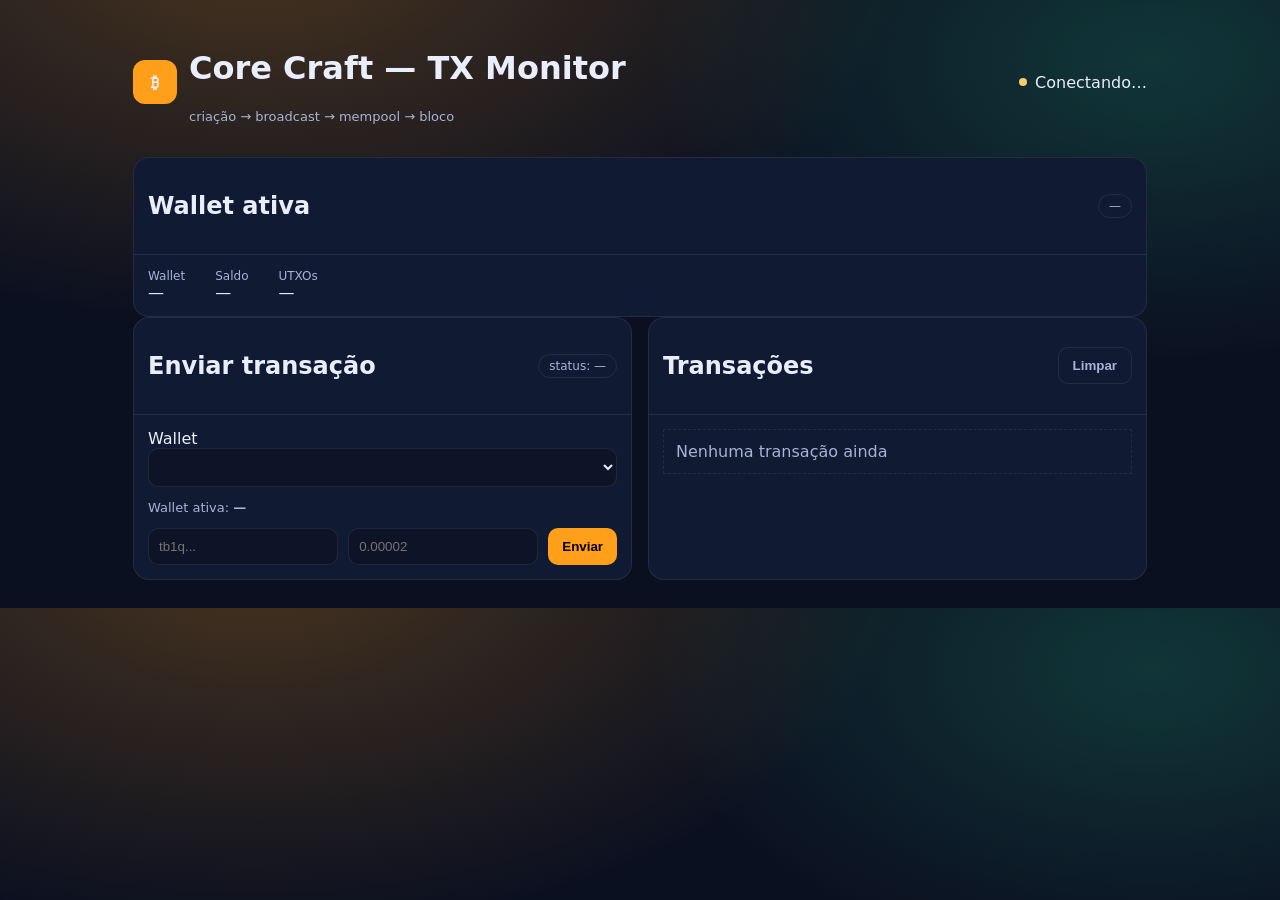
<file: atividade-3/frontend.html>
<!doctype html>
<html lang="pt-BR">

<head>
  <meta charset="utf-8" />
  <meta name="viewport" content="width=device-width, initial-scale=1" />
  <title>Core Craft — TX Monitor</title>

  <style>
    /* =========================
   VARIABLES
========================= */
    :root {
      --bg: #0b1020;
      --card: #111a33;
      --text: #e9eefc;
      --muted: #a8b3d6;
      --line: rgba(255, 255, 255, .08);

      --ok: #2be4a7;
      --warn: #ffcc66;
      --bad: #ff5c7a;
      --brand: #ff9f1a;
    }

    /* RESET */
    * {
      box-sizing: border-box
    }

    body {
      margin: 0;
      font-family: system-ui;
      color: var(--text);

      background:
        radial-gradient(1200px 700px at 20% -10%, rgba(255, 159, 26, .25), transparent 55%),
        radial-gradient(1000px 600px at 90% 10%, rgba(43, 228, 167, .18), transparent 50%),
        var(--bg);
    }

    /* LAYOUT */
    .app {
      max-width: 1050px;
      margin: 0 auto;
      padding: 28px 18px;
    }

    .app__header {
      display: flex;
      justify-content: space-between;
      align-items: center;
      margin-bottom: 20px;
    }

    /* BRAND */
    .brand {
      display: flex;
      gap: 12px;
      align-items: center;
    }

    .brand__logo {
      width: 44px;
      height: 44px;
      border-radius: 12px;
      display: flex;
      align-items: center;
      justify-content: center;
      background: var(--brand);
      font-weight: 700;
    }

    /* GRID */
    .grid {
      display: grid;
      gap: 16px;
    }

    .grid--2 {
      grid-template-columns: 1fr 1fr;
    }

    /* CARD */
    .card {
      background: var(--card);
      border: 1px solid var(--line);
      border-radius: 16px;
    }

    .card__header {
      padding: 14px;
      border-bottom: 1px solid var(--line);
      display: flex;
      justify-content: space-between;
      align-items: center;
    }

    .card__body {
      padding: 14px;
    }

    /* TEXT */
    .text--muted {
      color: var(--muted);
      font-size: 13px;
    }

    /* FORM */
    .form {
      display: flex;
      gap: 10px;
    }

    input,
    select {
      padding: 10px;
      border-radius: 10px;
      border: 1px solid var(--line);
      background: #0003;
      color: var(--text);
      width: 100%;
    }

    button {
      padding: 10px 14px;
      border-radius: 10px;
      background: var(--brand);
      border: none;
      cursor: pointer;
      font-weight: 600;
    }

    .btn--ghost {
      background: transparent;
      border: 1px solid var(--line);
      color: var(--muted);
    }

    /* COMPONENTS */
    .pill {
      display: flex;
      align-items: center;
      gap: 8px;
    }

    .dot {
      width: 8px;
      height: 8px;
      border-radius: 50%;
      background: var(--warn);
    }

    .dot.small {
      width: 6px;
      height: 6px;
    }

    /* TAG */
    .tag {
      font-size: 12px;
      border: 1px solid var(--line);
      border-radius: 999px;
      padding: 4px 10px;
      color: var(--muted);
    }

    /* LIST */
    .list {
      display: flex;
      flex-direction: column;
      gap: 10px;
    }

    .item {
      border: 1px solid var(--line);
      border-radius: 12px;
      padding: 10px;
    }

    .mono {
      font-family: monospace;
      font-size: 12px;
    }

    /* TOAST */
    .toast {
      margin-top: 12px;
      padding: 10px;
      border: 1px solid var(--line);
      border-radius: 12px;
      display: flex;
      justify-content: space-between;
      align-items: center;
    }

    .hidden {
      display: none
    }

    /* WALLET */
    .wallet {
      display: flex;
      gap: 30px;
    }

    .wallet__item {
      display: flex;
      flex-direction: column;
    }

    .label {
      font-size: 12px;
      color: var(--muted);
    }

    /* EMPTY */
    .empty {
      padding: 12px;
      border: 1px dashed var(--line);
      color: var(--muted);
    }

    /* RESPONSIVE */
    @media (max-width:800px) {
      .grid--2 {
        grid-template-columns: 1fr
      }

      .form {
        flex-direction: column
      }
    }
  </style>
</head>

<body>
  <main class="app">

    <header class="app__header">
      <div class="brand">
        <div class="brand__logo">₿</div>
        <div>
          <h1>Core Craft — TX Monitor</h1>
          <p class="text--muted">criação → broadcast → mempool → bloco</p>
        </div>
      </div>

      <div class="pill">
        <span class="dot" id="apiDot"></span>
        <span id="apiText">Conectando…</span>
      </div>
    </header>

    <!-- WALLET -->
    <section class="card">
      <div class="card__header">
        <h2>Wallet ativa</h2>
        <span class="tag" id="wsTag">—</span>
      </div>

      <div class="card__body wallet">
        <div class="wallet__item">
          <span class="label">Wallet</span>
          <span id="wsName">—</span>
        </div>
        <div class="wallet__item">
          <span class="label">Saldo</span>
          <span id="wsBalance">—</span>
        </div>
        <div class="wallet__item">
          <span class="label">UTXOs</span>
          <span id="wsUtxos">—</span>
        </div>
      </div>
    </section>

    <section class="grid grid--2">

      <!-- SEND -->
      <article class="card">
        <div class="card__header">
          <h2>Enviar transação</h2>
          <span class="tag" id="lastStatusTag">status: —</span>
        </div>

        <div class="card__body">

          <label>Wallet</label>
          <select id="walletSelect" onchange="onWalletChange()"></select>

          <p class="text--muted">
            Wallet ativa: <strong id="walletContextName">—</strong>
          </p>

          <div class="form">
            <input id="address" placeholder="tb1q..." />
            <input id="amount" placeholder="0.00002" />
            <button id="btnSend" onclick="sendTx()">Enviar</button>
          </div>

          <div class="toast hidden" id="toast">
            <div>
              <strong id="toastTitle"></strong>
              <small id="toastBody"></small>
            </div>
            <button class="btn--ghost" onclick="hideToast()">Ok</button>
          </div>

        </div>
      </article>

      <!-- LIST -->
      <article class="card">
        <div class="card__header">
          <h2>Transações</h2>
          <button class="btn--ghost" onclick="clearHistory()">Limpar</button>
        </div>

        <div class="card__body">
          <div id="list" class="list"></div>
          <div id="empty" class="empty">Nenhuma transação ainda</div>
        </div>
      </article>

    </section>

  </main>

  <script>
    /* JS ORIGINAL — NÃO ALTERADO */
    const API_BASE = "";
    const STORAGE_KEY = "corecraft_tx_history_v2";
    let history = JSON.parse(localStorage.getItem(STORAGE_KEY) || "[]");

    function save() { localStorage.setItem(STORAGE_KEY, JSON.stringify(history)); }

    function showToast(t, b) {
      document.getElementById("toastTitle").innerText = t;
      document.getElementById("toastBody").innerText = b;
      document.getElementById("toast").classList.remove("hidden");
    }
    function hideToast() {
      document.getElementById("toast").classList.add("hidden");
    }

    async function sendTx() {
      const address = document.getElementById("address").value;
      const amount = document.getElementById("amount").value;

      const res = await fetch("/send", {
        method: "POST",
        headers: { "Content-Type": "application/json" },
        body: JSON.stringify({ address, amount })
      });

      const data = await res.json();
      if (!res.ok) {
        showToast("Erro", data.error || "Falha");
        return;
      }

      history.unshift(data);
      save();
      render();
      showToast("Enviado", data.txid);
    }

    function render() {
      const list = document.getElementById("list");
      const empty = document.getElementById("empty");

      list.innerHTML = "";
      if (history.length === 0) {
        empty.style.display = "block";
        return;
      }
      empty.style.display = "none";

      history.forEach(tx => {
        const el = document.createElement("div");
        el.className = "item";
        el.innerHTML = `<div class="mono">${tx.txid}</div>`;
        list.appendChild(el);
      });
    }

    function clearHistory() {
      history = [];
      save();
      render();
    }

    render();
  </script>

</body>

</html>
</file>
